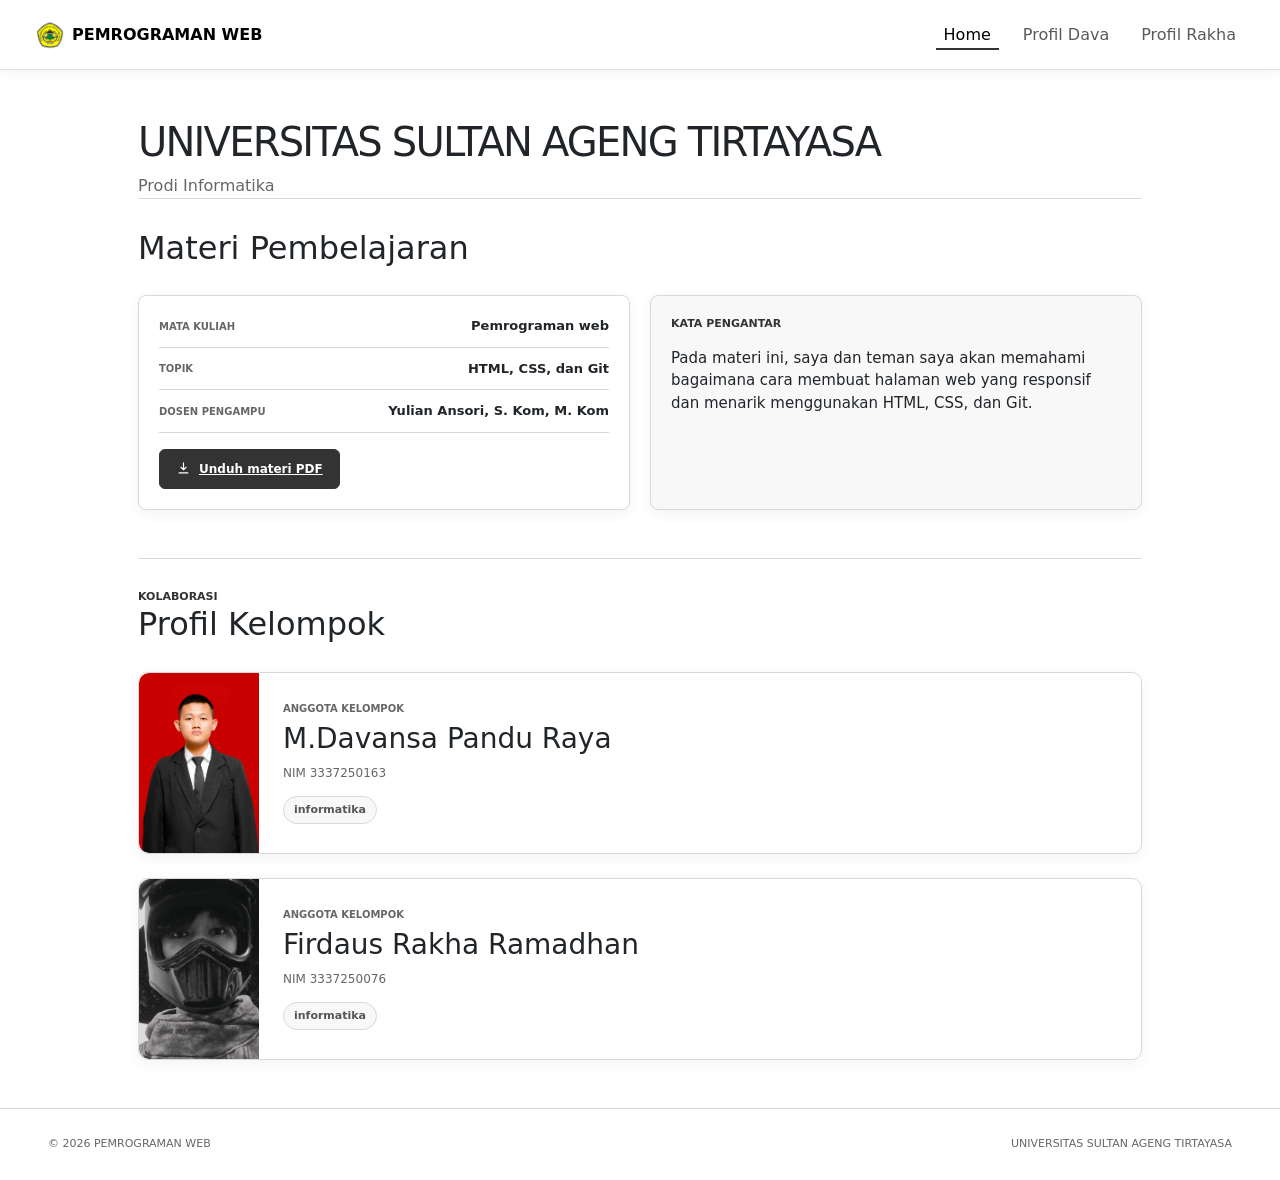
<file: index.html>
<!DOCTYPE html>
<html lang="id">
<head>
    <meta charset="UTF-8">
    <meta name="viewport" content="width=device-width, initial-scale=1.0">
    <title>PEMROGRAMAN WEB | Universitas Sultan Ageng Tirtayasa</title>
    <link rel="preconnect" href="https://fonts.googleapis.com">
    <link rel="preconnect" href="https://fonts.gstatic.com" crossorigin>
    <link href="https://fonts.googleapis.com/css2?family=Inter:wght@400;500;600;700;800&display=swap" rel="stylesheet">
    <link rel="stylesheet" href="style.css">
    <link href="https://cdn.jsdelivr.net/npm/bootstrap@5.3.2/dist/css/bootstrap.min.css" rel="stylesheet">
</head>
<body>
    <main class="page-shell">
        <nav class="navbar navbar-expand-lg navbar-light bg-white border-bottom sticky-top px-4">
            <div class="container-fluid">
                <a class="navbar-brand fw-bold fs-6 d-flex align-items-center gap-2" href="index.html">
                    <img src="asset/Tirtayasa.png" alt="Logo" width="28" height="28">
                    PEMROGRAMAN WEB
                </a>
                <button class="navbar-toggler" type="button" data-bs-toggle="collapse" data-bs-target="#navbarNav">
                    <span class="navbar-toggler-icon"></span>
                </button>
                <div class="collapse navbar-collapse justify-content-end" id="navbarNav">
                    <ul class="navbar-nav gap-3">
                        <li class="nav-item">
                            <a class="nav-link active" href="index.html">Home</a>
                        </li>
                        <li class="nav-item">
                            <a class="nav-link" href="dava.html">Profil Dava</a>
                        </li>
                        <li class="nav-item">
                            <a class="nav-link" href="rakha.html">Profil Rakha</a>
                        </li>
                    </ul>
                </div>
            </div>
        </nav>

        <div class="content-wrap" id="beranda">
            <header class="hero-header">
                <h1>UNIVERSITAS SULTAN AGENG TIRTAYASA</h1>
                <p class="faculty">Prodi Informatika</p>
            </header>

            <section class="lesson-section">
                <div class="section-heading">
                    <div>
                        <h2>Materi Pembelajaran</h2>
                    </div>
                </div>

                <div class="lesson-grid">
                    <div class="lesson-info">
                        <div class="info-row">
                            <span class="info-label">Mata kuliah</span>
                            <strong>Pemrograman web</strong>
                        </div>
                        <div class="info-row">
                            <span class="info-label">Topik</span>
                            <strong>HTML, CSS, dan Git</strong>
                        </div>
                        <div class="info-row">
                            <span class="info-label">Dosen pengampu</span>
                            <strong>Yulian Ansori, S. Kom, M. Kom</strong>
                        </div>
                       <a class="download-button" href="asset/materi.pdf" download>
                            <svg viewBox="0 0 24 24">
                                <path d="M12 3v11m0 0 4-4m-4 4-4-4M5 19h14" fill="none" stroke="currentColor" stroke-linecap="round" stroke-linejoin="round" stroke-width="1.8"></path>
                            </svg>
                            Unduh materi PDF
                        </a>
                    </div>

                    <aside class="intro-box">
                        <p class="intro-label">Kata pengantar</p>
                        <p class="intro-text">Pada materi ini, saya dan teman saya akan memahami bagaimana cara membuat halaman web yang responsif dan menarik menggunakan HTML, CSS, dan Git.</p>
                    </aside>
                </div>
            </section>

            <section class="profile-section" id="anggota">
                <div class="section-heading">
                    <div>
                        <p class="section-kicker">Kolaborasi</p>
                        <h2>Profil Kelompok</h2>
                    </div>
                </div>

                <article class="profile-card">
                    <a href="dava.html" class="profile-link">
                        <img class="profile-photo" src="asset/dava.png" alt="Foto Dava Ramadhan">
                        <div class="profile-details" id="profil">
                            <p class="profile-label">Anggota kelompok</p>
                            <h3>M.Davansa Pandu Raya</h3>
                            <p class="student-id">NIM 3337250163</p>
                            <span class="program-badge">informatika</span>
                        </div>
                    </a>
                </article>

                <article class="profile-card">
                    <a href="rakha.html" class="profile-link">
                        <img class="profile-photo" src="asset/rakha.jpeg" alt="Foto anggota kelompok kedua">
                        <div class="profile-details">
                            <p class="profile-label">Anggota kelompok</p>
                            <h3>Firdaus Rakha Ramadhan</h3>
                            <p class="student-id">NIM 3337250076</p>
                            <span class="program-badge">informatika</span>
                        </div>
                    </a>
                </article>
            </section>
        </div>
        <footer class="footer">
            <span>© 2026 PEMROGRAMAN WEB</span>
            <span>UNIVERSITAS SULTAN AGENG TIRTAYASA</span>
        </footer>
    </main>

    <script src="https://cdn.jsdelivr.net/npm/bootstrap@5.3.2/dist/js/bootstrap.bundle.min.js"></script>

</body>
</html>
</file>
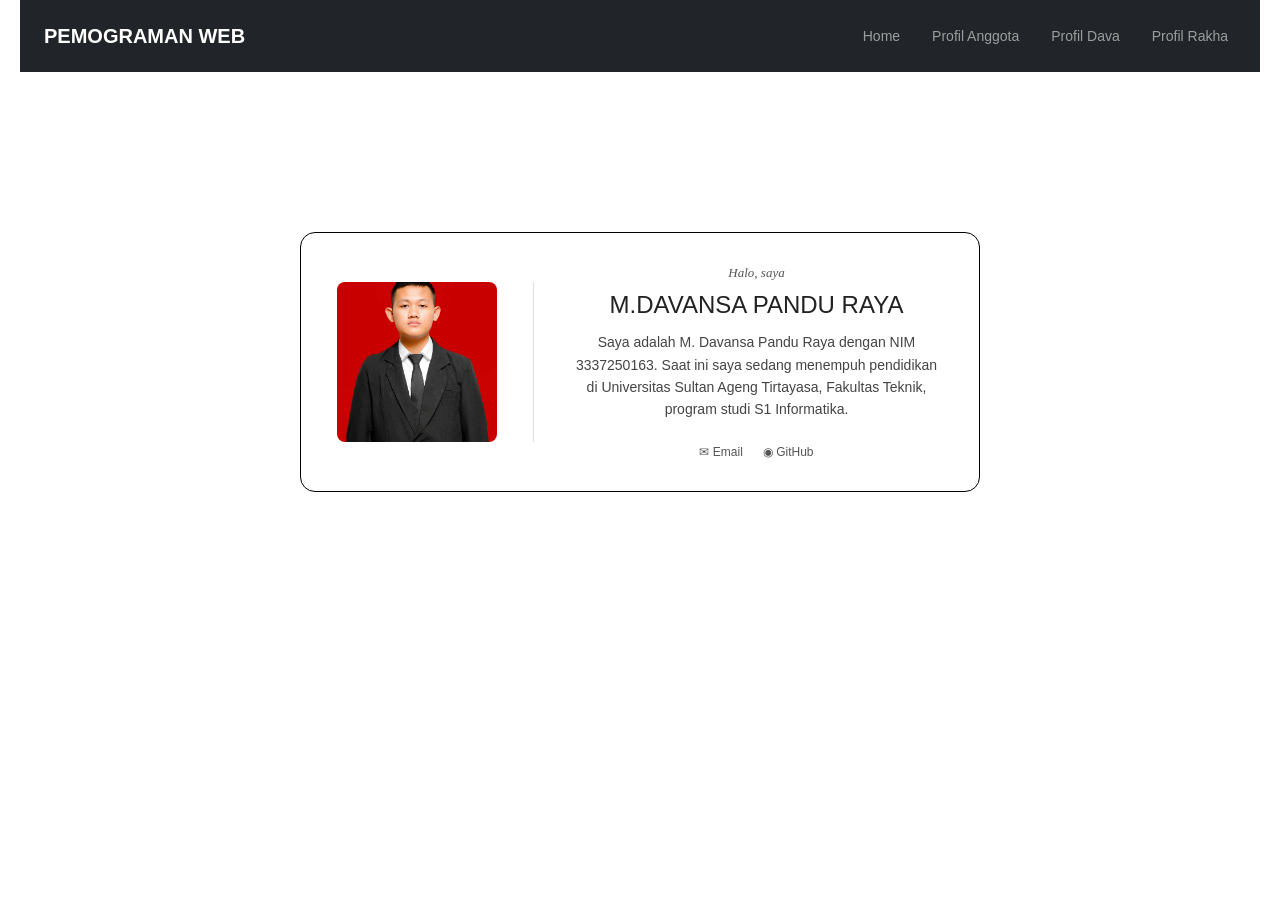
<file: dava.html>
<!DOCTYPE html>
<html lang="id">
<head>
    <meta charset="UTF-8">
    <meta name="viewport" content="width=device-width, initial-scale=1.0">
    <title>Profile Dava</title>
    <link href="https://cdn.jsdelivr.net/npm/bootstrap@5.3.3/dist/css/bootstrap.min.css" rel="stylesheet">
    <link rel="stylesheet" href="dava.css">
</head>
<body>
    <header class="bg-dark">
        <nav class="navbar navbar-expand-md navbar-dark flex-wrap justify-content-between gap-3 px-3 px-sm-4 py-3" aria-label="Navigasi utama">
        <a class="navbar-brand fw-bold small" href="index.html">
            <span>PEMOGRAMAN WEB</span>
        </a>
        <div class="navbar-nav flex-row flex-wrap align-items-center column-gap-2 column-gap-sm-3 small">
            <a class="nav-link px-2" href="index.html#beranda">Home</a>
            <a class="nav-link px-2" href="index.html#anggota">Profil Anggota</a>
            <a class="nav-link px-2" href="dava.html">Profil Dava</a>
            <a class="nav-link px-2" href="rakha.html">Profil Rakha</a>
        </div>
        </nav>
    </header>

    <main class="profile-card" id="profil">
        <div class="photo-area">
            <img class="photo-box" src="asset/dava.png" alt="Foto M.DAVANSA PANDU RAYA">
        </div>
        <section aria-label="Informasi profil">
            <p class="greeting">Halo, saya</p>
            <h1>M.DAVANSA PANDU RAYA</h1>
            <p class="introduction">
                Saya adalah M. Davansa Pandu Raya dengan NIM 3337250163.
                Saat ini saya sedang menempuh pendidikan di Universitas Sultan Ageng Tirtayasa,
                Fakultas Teknik, program studi S1 Informatika.
            </p>
            <div class="contact-links">
                <a href="mailto:dava@example.com">✉ Email</a>
                <a href="https://github.com/" target="_blank" rel="noreferrer">◉ GitHub</a>
            </div>
        </section>
    </main>
</body>
</html>
</file>
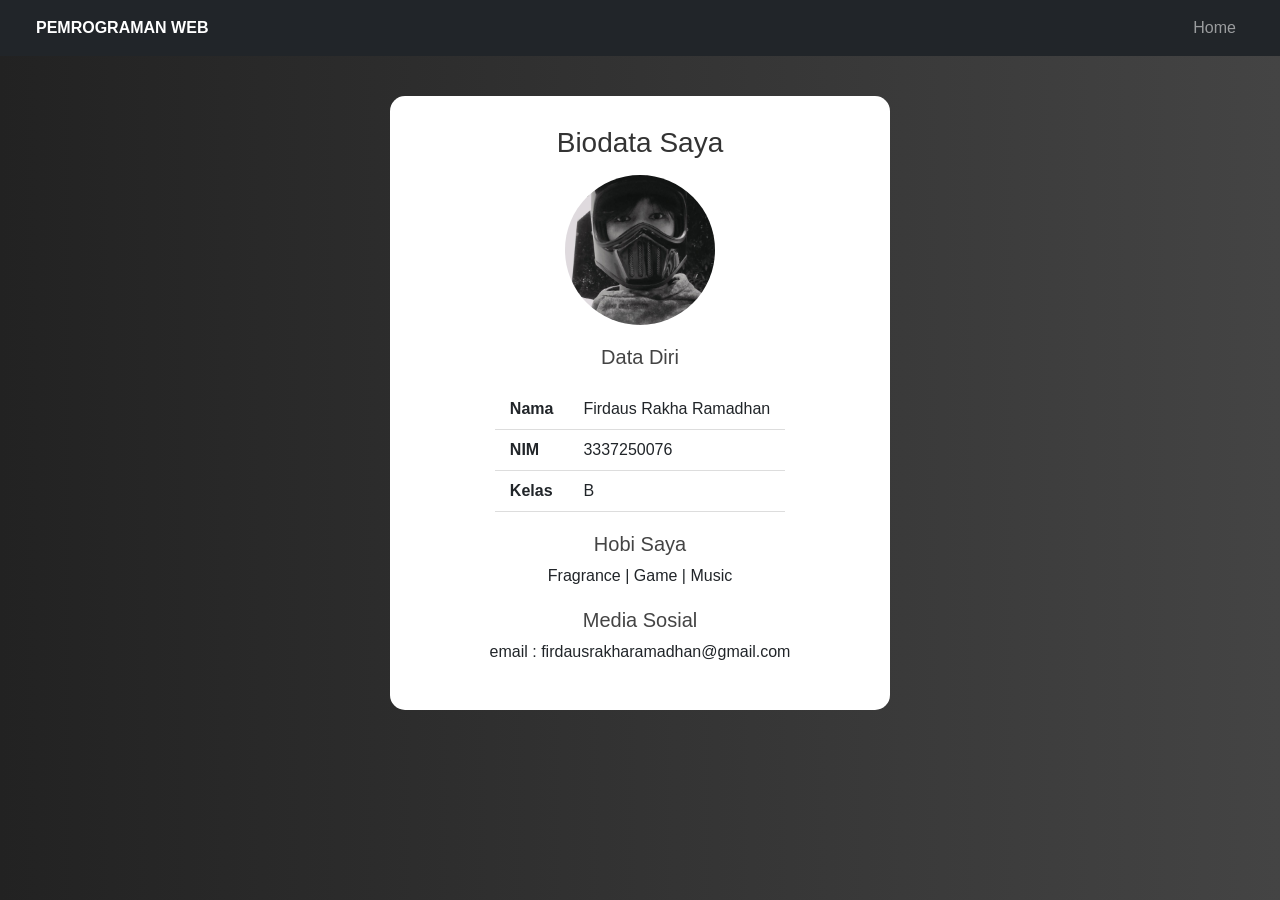
<file: rakha.html>
<!DOCTYPE html>
<html lang="id">
<head>
    <meta charset="UTF-8">
    <meta name="viewport" content="width=device-width, initial-scale=1.0">
    <title>Biodata Rakha</title>
    
    <link href="https://cdn.jsdelivr.net/npm/bootstrap@5.3.2/dist/css/bootstrap.min.css" rel="stylesheet">
    <link rel="stylesheet" href="rakha.css">
</head>

<body>

    <!-- Navbar Penghubung 3 Halaman sesuai Tugas -->
    <nav class="navbar navbar-expand-lg navbar-dark bg-dark sticky-top px-4">
        <div class="container-fluid">
            <a class="navbar-brand fw-bold fs-6" href="index.html">PEMROGRAMAN WEB</a>
            <button class="navbar-toggler" type="button" data-bs-toggle="collapse" data-bs-target="#navbarNav">
                <span class="navbar-toggler-icon"></span>
            </button>
            <div class="collapse navbar-collapse justify-content-end" id="navbarNav">
                <ul class="navbar-nav gap-3">
                    <li class="nav-item">
                        <a class="nav-link" href="index.html">Home</a>
                    </li>
                </ul>
            </div>
        </div>
    </nav>

    <div class="bio-box">

        <h1>Biodata Saya</h1>

        <img src="asset/rakha.jpeg" alt="Foto Profil">

        <h2>Data Diri</h2>

        <table>
            <tr>
                <td><b>Nama</b></td>
                <td>Firdaus Rakha Ramadhan</td>
            </tr>
            <tr>
                <td><b>NIM</b></td>
                <td>3337250076</td>
            </tr>
            <tr>
                <td><b>Kelas</b></td>
                <td>B</td>
            </tr>
        </table>

        <h2>Hobi Saya</h2>
        <p>Fragrance | Game | Music</p>

        <h2>Media Sosial</h2>
        <p>email : firdausrakharamadhan@gmail.com</p>

    </div>
    <script src="https://cdn.jsdelivr.net/npm/bootstrap@5.3.2/dist/js/bootstrap.bundle.min.js"></script>

</body>
</html>
</file>
<file: style.css>
* {
	box-sizing: border-box;
}

:root {
	--red: #333333;
	--text: #222222;
	--gray: #666666;
	--line: #d9d9d9;
}

html {
	scroll-behavior: smooth;
	scroll-padding-top: 90px;
}

body {
	margin: 0;
	background: #f4f5f7;
	color: var(--text);
	font-family: "Inter", sans-serif;
	line-height: 1.5;
}

a {
	color: inherit;
	text-decoration: none;
}

.page-shell {
	width: 100%;
	min-height: 100vh;
	margin: auto;
	background: white;
}

.navbar,
.footer,
.brand,
.nav-links,
.section-heading,
.info-row {
	display: flex;
	align-items: center;
}

.navbar,
.footer {
	justify-content: space-between;
	padding: 0 48px;
}

.navbar {
	position: sticky;
	top: 0;
	z-index: 100;

	min-height: 70px;
	border-bottom: 1px solid var(--line);
	background: white;
	box-shadow: 0 2px 10px rgba(0, 0, 0, 0.06);
}

.brand {
	gap: 8px;
	font-size: 14px;
	font-weight: bold;
}

.brand-mark {
	width: 28px;
	height: 28px;
	object-fit: contain;
}

.nav-links {
	gap: 24px;
	color: var(--gray);
	font-size: 13px;
}

.nav-link {
	position: relative;
	transition: 0.3s;
}

.nav-link:hover,
.nav-link.active {
	color: #000000;
}

.nav-link::after {
	content: "";
	position: absolute;
	bottom: 5px;
	left: 0;
	width: 0;
	height: 2px;
	background: #333333;
	transition: 0.3s;
}

.nav-link:hover::after,
.nav-link.active::after {
	width: 100%;
}

.content-wrap {
	width: min(100% - 96px, 1100px);
	margin: 0 auto;
	padding: 48px;
}

.eyebrow,
.section-kicker,
.profile-label,
.info-label,
.intro-label {
	margin: 0;
	color: var(--red);
	font-size: 11px;
	font-weight: bold;
	text-transform: uppercase;
}

h1,
h2,
h3,
p {
	margin-top: 0;
}

h1 {
	margin: 10px 0 8px;
	font-size: 42px;
	font-weight: 800;
	letter-spacing: -1.8px;
	line-height: 1.1;
}

.faculty {
	margin: 0;
	color: var(--gray);
}

.lesson-section,
.profile-section {
	padding-top: 30px;
	border-top: 1px solid var(--line);
}

.profile-section {
	margin-top: 48px;
}

.section-heading {
	justify-content: space-between;
	gap: 15px;
	margin-bottom: 20px;
}

h2 {
	margin: 4px 0 0;
	font-size: 23px;
}

.status-badge,
.member-count,
.program-badge {
	padding: 4px 8px;
	border-radius: 2px;
	color: var(--red);
	font-size: 11px;
	white-space: nowrap;
}

.member-count {
	color: var(--gray);
}

.program-badge {
	display: inline-block;
	width: fit-content;
	padding: 5px 10px;
	border: 1px solid #d9d9d9;
	border-radius: 20px;
	background: #f8f8f8;
	color: #555555;
	font-size: 11px;
	font-weight: 600;
}

.lesson-grid {
	display: grid;
	grid-template-columns: 1fr 1fr;
	gap: 20px;
}

.lesson-info,
.intro-box,
.profile-card {
	border: 1px solid var(--line);
	border-radius: 8px;
	box-shadow: 0 4px 15px rgba(0, 0, 0, 0.05);
}

.lesson-info,
.intro-box {
	padding: 20px;
}

.info-row {
	justify-content: space-between;
	gap: 15px;
	padding: 11px 0;
	border-bottom: 1px solid var(--line);
	font-size: 13px;
}

.info-row:first-child {
	padding-top: 0;
}

.info-row:last-child {
	border-bottom: 0;
}

.info-label,
.profile-label {
	color: var(--gray);
	font-size: 10px;
}

.info-row strong {
	text-align: right;
}

.download-button {
	display: inline-flex;
	align-items: center;
	gap: 8px;
	margin-top: 16px;
	padding: 10px 16px;
	border: 1px solid #333333;
	border-radius: 6px;
	background: #333333;
	color: white;
	font-size: 12px;
	font-weight: bold;
	transition: 0.3s ease;
}

.download-button:hover {
	background: #555555;
	transform: translateY(-2px);
	box-shadow: 0 5px 12px rgba(0, 0, 0, 0.15);
}

.download-button svg {
	width: 15px;
	height: 15px;
}

.intro-box {
	background: #f8f8f8;
}

.intro-label {
	margin-bottom: 14px;
}

.intro-text {
	margin-bottom: 18px;
	font-size: 15px;
}

.intro-signature,
.student-id {
	color: var(--gray);
	font-size: 12px;
}

.intro-signature {
	margin: 0;
}

.profile-card {
	display: flex;
	min-height: 180px;
	overflow: hidden;
	background: white;
	border: 1px solid var(--line);
	border-radius: 10px;
	box-shadow: 0 4px 15px rgba(0, 0, 0, 0.05);
}

.profile-card:hover {
	transform: translateY(-3px);
	box-shadow: 0 10px 24px rgba(0, 0, 0, 0.10);
}

.profile-card + .profile-card {
	margin-top: 24px;
}

.profile-link {
	display: flex;
	width: 100%;
	color: inherit;
	text-decoration: none;
}

.profile-photo {
	width: 120px;
	height: 100%;
	min-height: 180px;
	flex: 0 0 120px;
	display: block;
	object-fit: cover;
	object-position: center;
	border-radius: 10px 0 0 10px;
}

.profile-details {
	padding: 24px;
	display: flex;
	flex-direction: column;
	justify-content: center;
}

.profile-label {
	margin-bottom: 6px;
}

h3 {
	margin-bottom: 6px;
	font-size: 21px;
	font-weight: 700;
	transition: 0.3s ease;
}

.profile-card:hover h3 {
	transform: translateX(5px);
}

.student-id {
	margin: 0 0 14px;
}

.footer {
	min-height: 72px;
	padding: 20px 48px;
	border-top: 1px solid var(--line);
	color: var(--gray);
	font-size: 11px;
}

@media (max-width: 640px) {
	.navbar,
	.footer,
	.content-wrap {
		padding-right: 20px;
		padding-left: 20px;
	}

	.content-wrap {
		width: 100%;
	}

	.nav-links {
		gap: 14px;
		font-size: 11px;
	}

	h1 {
		font-size: 32px;
	}

	.lesson-grid {
		grid-template-columns: 1fr;
	}

	.section-heading {
		align-items: flex-start;
	}

	.profile-photo {
		width: 100px;
		height: 133px;
		flex-basis: 100px;
	}

	.profile-card {
		min-height: 133px;
	}

	.profile-details {
		padding: 18px 16px;
	}

	h3 {
		font-size: 18px;
	}

	.footer {
		align-items: flex-start;
		flex-direction: column;
		justify-content: center;
		gap: 4px;
		padding: 18px 20px;
	}
}
</file>
<file: dava.css>
* {
    box-sizing: border-box;
}

body {
    min-height: 100vh;
    margin: 0;
    padding: 0 20px;
    font-family: "Trebuchet MS", Arial, sans-serif;
    color: #222;
    background: #fff;
}

.profile-card {
    display: flex;
    align-items: center;
    width: min(100%, 680px);
    gap: 36px;
    margin: clamp(110px, 18vh, 160px) auto 0;
    padding: 30px 36px;
    border: 1px solid #000;
    border-radius: 15px;
}

.photo-area {
    display: flex;
    align-items: center;
    justify-content: center;
    flex: 0 0 160px;
    padding-right: 36px;
    border-right: 1px solid #ddd;
}

.photo-box {
    width: 160px;
    height: 160px;
    margin: 0;
    display: block;
    object-fit: cover;
    border-radius: 8px;
}

.greeting {
    margin: 0 0 8px;
    color: #555;
    font-family: Georgia, "Times New Roman", serif;
    font-size: 13px;
    font-style: italic;
}

h1 {
    margin: 0 0 12px;
    font-family: Arial, sans-serif;
    font-size: 24px;
    line-height: 1.2;
}

.profile-card section {
    flex: 1;
    min-width: 0;
    text-align: center;
}

.introduction {
    max-width: 400px;
    margin: 0 auto;
    color: #444;
    font-size: 14px;
    line-height: 1.6;
}

.contact-links {
    display: flex;
    justify-content: center;
    gap: 20px;
    margin-top: 22px;
}

.contact-links a {
    color: #555;
    font-size: 12px;
    text-decoration: none;
}

.contact-links a:hover {
    color: #222;
    text-decoration: underline;
}

@media (max-width: 600px) {
    body {
        padding: 0 16px;
    }

    .profile-card {
        flex-direction: column;
        width: 100%;
        gap: 24px;
        margin-top: 60px;
        padding: 30px 18px;
        text-align: center;
    }

    .photo-box {
        width: 150px;
        height: 150px;
        margin: 0 auto;
    }

    .photo-area {
        flex-basis: auto;
        width: 100%;
        padding: 0 0 24px;
        border-right: 0;
        border-bottom: 1px solid #ddd;
    }

    h1 {
        font-size: 24px;
    }

    .introduction {
        font-size: 13px;
    }

    .contact-links {
        justify-content: center;
    }
}
</file>
<file: rakha.css>
body {
    font-family: "Segoe UI", sans-serif;
    text-align: center;
    margin: 0;

    background: linear-gradient(
        270deg,
        #222222,
        #666666,
        #999999,
        #666666,
        #222222
    );

    background-size: 800% 800%;
    animation: warnaGerak 10s ease infinite;
}

@keyframes warnaGerak {
    0% {
        background-position: 0% 50%;
    }
    50% {
        background-position: 100% 50%;
    }
    100% {
        background-position: 0% 50%;
    }
}

.bio-box {
    background-color: white;
    width: 90%;
    max-width: 500px;
    margin: 40px auto !important;
    padding: 30px;
    border-radius: 15px;
    box-sizing: border-box;
}

.bio-box img {
    width: 150px;
    height: 150px;
    border-radius: 50%;
    object-fit: cover;
    margin: 0 auto;
}

.bio-box h1 {
    color: #333;
    font-size: 28px;
    margin-bottom: 15px;
}

.bio-box h2 {
    color: #444;
    font-size: 20px;
    margin-top: 20px;
}

.bio-box table {
    margin: 20px auto;
    border-collapse: collapse;
    text-align: left;
}

.bio-box td {
    padding: 8px 15px;
    border-bottom: 1px solid #ddd;
}

.bio-box button {
    background-color: #333;
    color: white;
    border: none;
    padding: 12px 20px;
    border-radius: 8px;
    cursor: pointer;
}

.bio-box button:hover {
    background-color: #555;
}

.bio-box a {
    text-decoration: none;
}

@media (max-width: 576px) {
    .bio-box {
        width: 95%;
        padding: 20px 15px;
        margin: 20px auto !important;
    }

    .bio-box table {
        width: 100%;
    }

    .bio-box h1 {
        font-size: 22px;
    }

    .bio-box h2 {
        font-size: 18px;
    }
}
</file>
